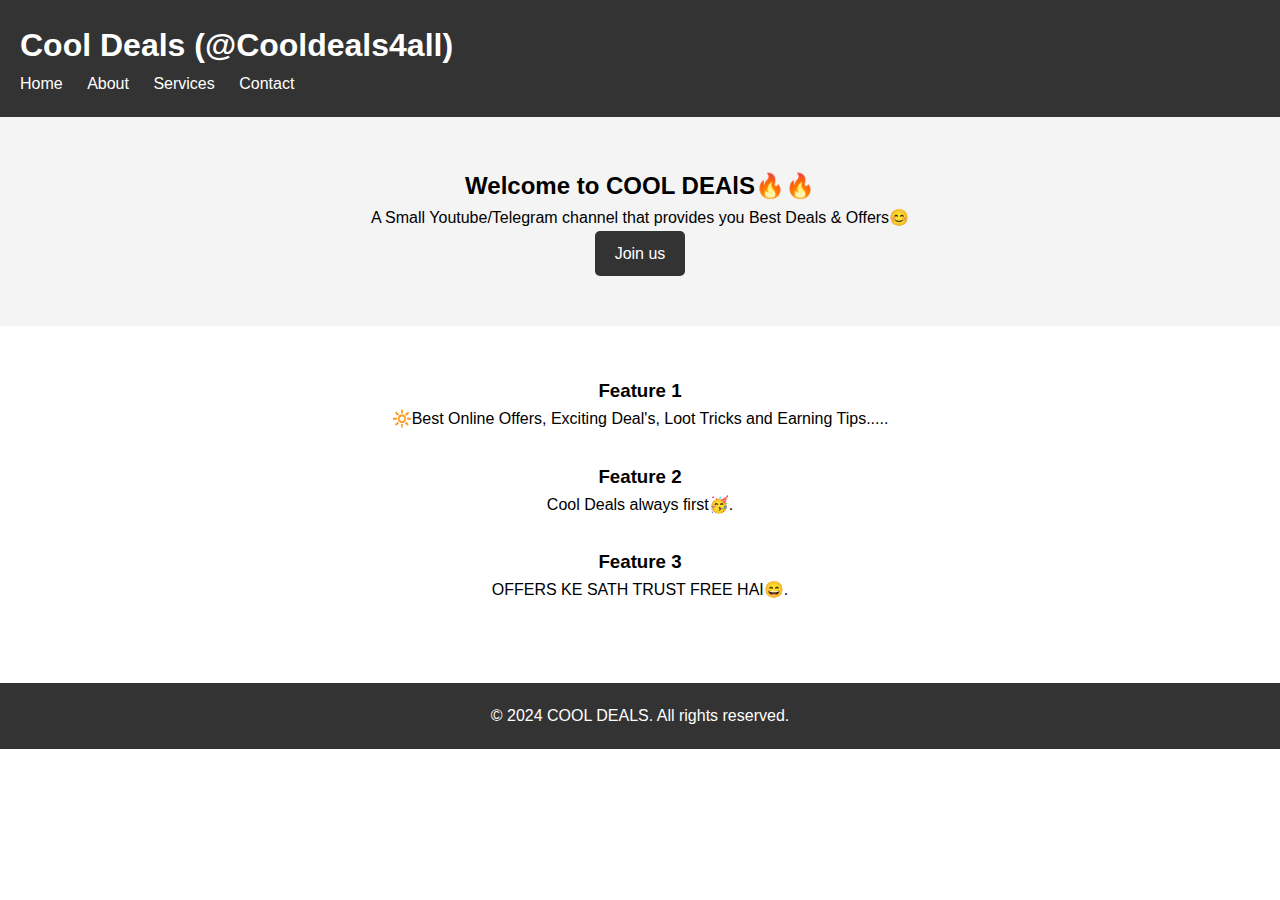
<file: Task-1_Landing Page/index.html>
<!DOCTYPE html>
<html lang="en">
<head>
    <meta charset="UTF-8">
    <meta name="viewport" content="width=device-width, initial-scale=1.0">
    <title>Landing Page</title>
    <link rel="stylesheet" href="styles.css">
</head>
<body>
    <header>
        <h1>Cool Deals (@Cooldeals4all)</h1>
        <nav>
            <ul>
                <li><a href="#">Home</a></li>
                <li><a href="#">About</a></li>
                <li><a href="#">Services</a></li>
                <li><a href="#">Contact</a></li>
            </ul>
        </nav>
    </header>

    <section class="hero">
        <h2>Welcome to COOL DEAlS🔥🔥</h2>
        <p>A Small Youtube/Telegram channel that provides you Best Deals & Offers😊</p>
        <a href="#" class="cta-btn">Join us</a>
    </section>

    <section class="features">
        <div class="feature">
            <h3>Feature 1</h3>
            <p>🔆Best Online Offers, Exciting Deal's, Loot Tricks and Earning Tips.....</p>
        </div>
        <div class="feature">
            <h3>Feature 2</h3>
            <p>Cool Deals always first🥳.</p>
        </div>
        <div class="feature">
            <h3>Feature 3</h3>
            <p>OFFERS KE SATH TRUST FREE HAI😄.</p>
        </div>
    </section>

    <footer>
        <p>&copy; 2024 COOL DEALS. All rights reserved.</p>
    </footer>
</body>
</html>
</file>
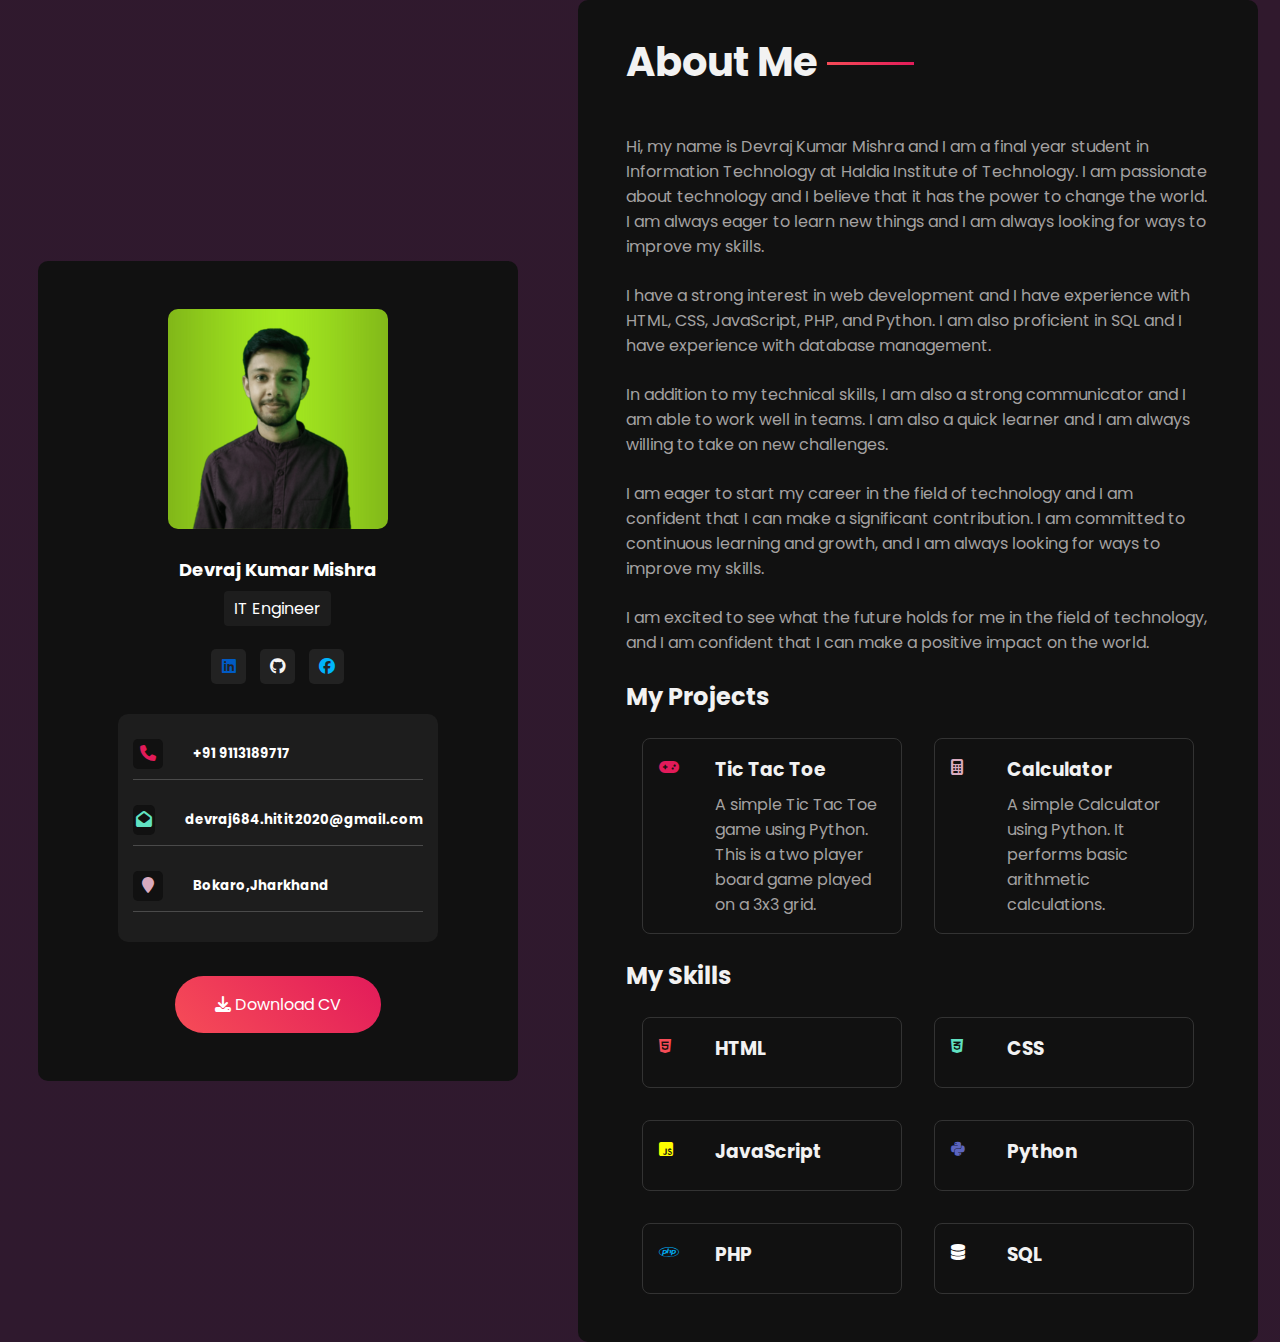
<file: Task-2_My Portfolio/index.html>
<!DOCTYPE html>
<html lang="en">

<head>
    <meta charset="UTF-8">
    <meta name="viewport" content="width=device-width, initial-scale=1.0">
    <title>Document</title>

    <link rel="stylesheet" href="style.css">

    <link rel="stylesheet" href="https://cdnjs.cloudflare.com/ajax/libs/font-awesome/6.4.2/css/all.min.css" />
</head>

<body>
    <div class="container">

        <!-- *****PROFILE SECTION***** -->

        <div class="profile_card">

            <div class="profile_pic">
                <img src="pic.png" alt="Devraj Profile Photo" />
            </div>

            <!-- *****PROFILE DETAILS SECTION***** -->

            <div class="profile_details">
                <div class="intro">
                    <h2>Devraj Kumar Mishra</h2>
                    <h4>IT Engineer</h4>

                    <!-- *****SOCIAL MEDIA SECTION***** -->
                    <div class="social">

                        <a href="https://www.linkedin.com/in/devraj-mishra-3659a5230/" style="color:var(--light-blue);">
                            <i class="fab fa-linkedin"></i>
                        </a>

                        <a href="https://github.com/Devrajkumarmishra" style="color:whitesmoke;">
                            <i class="fab fa-github"></i>
                        </a>

                        <a href="https://m.facebook.com/devrajkumar.mishra" style="color:var(--skyblue);">
                            <i class="fab fa-facebook"></i>
                        </a>

                    </div>

                </div>

                <!-- *****CONTACT SECTION***** -->
                <div class="contact_info">

                    <div class="row">
                        <div class="icon">
                            <i class="fa fa-phone" style="color:var(--dark-magenta);"></i>
                        </div>
                        <div class="content">
                            <h5>+91 9113189717</h5>
                            <!-- <h5></h5> -->
                        </div>
                    </div>

                    <div class="row">
                        <div class="icon">
                            <i class="fa fa-envelope-open" style="color:var(--light-green);"></i>
                        </div>
                        <div class="content">
                            <h5>devraj684.hitit2020@gmail.com</h5>
                            <!-- <h5></h5> -->
                        </div>
                    </div>

                    <div class="row">
                        <div class="icon">
                            <i class="fa fa-map-marker" style="color:var(--light-purple);"></i>
                        </div>
                        <div class="content">
                            <h5>Bokaro,Jharkhand</h5>
                            <!-- <h5></h5> -->
                        </div>
                    </div>
                </div>

                <!-- *****Resume Download Button***** -->
                <div>
                    <a href="https://drive.google.com/file/d/19tpDXlZ7DeUC9o4YhLyO6KaXWfxFehLa/view?usp=drivesdk"
                        target="_blank">
                        <button class="cv_btn" type="button"><i class="fa fa-download"></i> Download CV</button>
                    </a>
                </div>
            </div>
        </div>

        <!-- *****ABOUT SECTION***** -->
        <div class="about">
            <h1>About Me</h1>
            <p>
                Hi, my name is Devraj Kumar Mishra and I am a final year student in Information Technology at Haldia
                Institute of Technology. I am passionate about technology and I believe that it has the power to change
                the world. I am always eager to learn new things and I am always looking for ways to improve my skills.
            </p>

            <p>
                I have a strong interest in web development and I have experience with HTML, CSS, JavaScript, PHP, and
                Python. I am also proficient in SQL and I have experience with database management.
            </p>

            <p>
                In addition to my technical skills, I am also a strong communicator and I am able to work well in teams.
                I am also a quick learner and I am always willing to take on new challenges.
            </p>

            <p>
                I am eager to start my career in the field of technology and I am confident that I can make a
                significant contribution. I am committed to continuous learning and growth, and I am always looking for
                ways to improve my skills.
            </p>

            <p>
                I am excited to see what the future holds for me in the field of technology, and I am confident that I
                can make a positive impact on the world.
            </p>

            <h2>My Projects</h2>
            <div class="work">
                <div class="workbox">
                    <div class="icon">
                        <i class="fa-solid fa-gamepad" style="color:var(--dark-magenta);"></i>
                    </div>
                    <div class="desc ">
                        <a href="https://github.com/Devrajkumarmishra/Tic_Tac_Toe" target="_blank">
                            <h3>Tic Tac Toe</h3>
                        </a>
                        <p>A simple Tic Tac Toe game using Python. This is a two player board game played on a 3x3 grid. </p>
                    </div>
                </div>

                <div class="workbox">
                    <div class="icon">
                        <i class="fa-solid fa-calculator" style="color:var(--light-purple);"></i>
                    </div>
                    <div class="desc">
                        <a href="https://github.com/Devrajkumarmishra/Calculator" target="_blank">
                            <h3>Calculator</h3>
                        </a>

                        <p>A simple Calculator using Python. It performs basic arithmetic calculations.</p>
                    </div>
                </div>
            </div>

            <h2>My Skills</h2>
            <div class="work">
                <div class="workbox">
                    <div class="icon">
                        <i class="fa-brands fa-html5" style="color:var(--dark-pink);"></i>
                    </div>
                    <div class="desc">
                        <h3>HTML</h3>
                    </div>
                </div>

                <div class="workbox">
                    <div class="icon">
                        <i class="fa-brands fa-css3-alt" style="color:var(--light-green);"></i>
                    </div>
                    <div class="desc">
                        <h3>CSS</h3>
                    </div>
                </div>

                <div class="workbox">
                    <div class="icon">
                        <i class="fa-brands fa-square-js" style="color:yellow;"></i>
                    </div>
                    <div class="desc">
                        <h3>JavaScript</h3>
                    </div>
                </div>

                <div class="workbox">
                    <div class="icon">
                        <i class="fa-brands fa-python" style="color:var(--blue);"></i>
                    </div>
                    <div class="desc">
                        <h3>Python</h3>
                    </div>
                </div>

                <div class="workbox">
                    <div class="icon">
                        <i class="fa-brands fa-php" style="color:var(--skyblue);"></i>
                    </div>
                    <div class="desc">
                        <h3>PHP</h3>
                    </div>
                </div>
                <div class="workbox">
                    <div class="icon">
                        <i class="fa-solid fa-database" style="color:white;"></i>
                    </div>
                    <div class="desc">
                        <h3>SQL</h3>
                    </div>
                </div>
            </div>

        </div>

    </div>
</body>

</html>
</file>
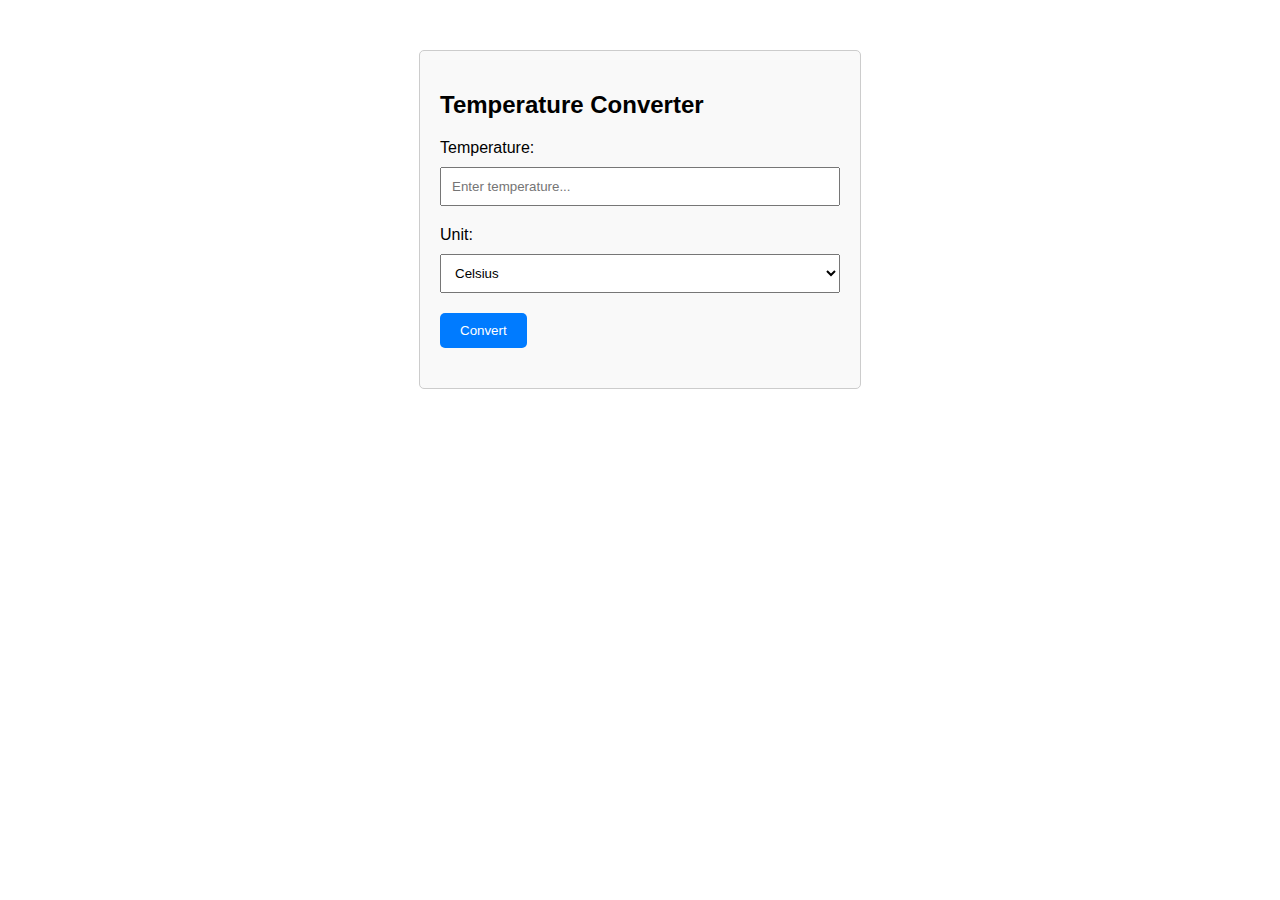
<file: Task-3_Temperature converter/dev.html>
<!DOCTYPE html>
<html lang="en">
<head>
  <meta charset="UTF-8">
  <meta name="viewport" content="width=device-width, initial-scale=1.0">
  <title>Temperature Converter</title>
  <style>
    body {
      font-family: Arial, sans-serif;
    }
    .container {
      max-width: 400px;
      margin: 50px auto;
      padding: 20px;
      border: 1px solid #ccc;
      border-radius: 5px;
      background-color: #f9f9f9;
    }
    label {
      display: block;
      margin-bottom: 10px;
    }
    input[type="text"] {
      width: 100%;
      padding: 10px;
      margin-bottom: 20px;
      box-sizing: border-box;
    }
    select {
      width: 100%;
      padding: 10px;
      margin-bottom: 20px;
      box-sizing: border-box;
    }
    button {
      padding: 10px 20px;
      background-color: #007bff;
      color: #fff;
      border: none;
      border-radius: 5px;
      cursor: pointer;
    }
    button:hover {
      background-color: #0056b3;
    }
    .result {
      margin-top: 20px;
    }
  </style>
</head>
<body>

<div class="container">
  <h2>Temperature Converter</h2>
  <label for="temperature">Temperature:</label>
  <input type="text" id="temperature" placeholder="Enter temperature...">
  
  <label for="unit">Unit:</label>
  <select id="unit">
    <option value="celsius">Celsius</option>
    <option value="fahrenheit">Fahrenheit</option>
  </select>
  
  <button onclick="convertTemperature()">Convert</button>
  
  <div class="result" id="result"></div>
</div>

<script>
  function convertTemperature() {
    var temperatureInput = document.getElementById("temperature").value;
    var unit = document.getElementById("unit").value;
    var convertedTemperature;
    
    if (unit === "celsius") {
      convertedTemperature = (parseFloat(temperatureInput) * 9/5) + 32;
      document.getElementById("result").innerHTML = temperatureInput + "°C is " + convertedTemperature.toFixed(2) + "°F";
    } else {
      convertedTemperature = (parseFloat(temperatureInput) - 32) * 5/9;
      document.getElementById("result").innerHTML = temperatureInput + "°F is " + convertedTemperature.toFixed(2) + "°C";
    }
  }
</script>

</body>
</html>
</file>
<file: Task-2_My Portfolio/style.css>
@import url('https://fonts.googleapis.com/css2?family=Poppins:wght@400;100;200;500&display=swap');

:root {
    --purple: #2f192e;
    --purple-light: #30192d;
    --dark-blue: #012677;
    --blue: #5c65c0;
    --skyblue: #00b4fc;
    --light-blue: #005bc5;
    --dark-pink: #f64c57;
    --dark-magenta: #e21b5a;
    --light-green: #61e2c2;
    --light-purple: #d9abbf;
}

* {
    box-sizing: border-box;
    padding: 0;
    margin: 0;
    text-decoration: none;
    font-family: 'Poppins', sans-serif;
}

html {
    scroll-behavior: smooth;
}

body {
    background: linear-gradient(45deg, var(--purple), var(--purple-light));
}

.container {
    display: flex;
    justify-content: space-around;
    align-items: center;
    min-height: 100%;
    width: 100%;
    flex-wrap: wrap;
    position: relative;
}

.profile_card {
    background: #111;
    width: 400px;
    padding: 3rem;
    border-radius: 10px;
    min-height: 400px;
    position: relative;
    color: #fff;
    margin: 15px;
    display: flex;
    justify-content: space-between;
    align-items: center;
    flex-direction: column;
}

.profile_card .proflie_pic {
    max-width: 20%;
    max-height: 20%;
    margin-top: 15px;
    overflow: hidden;
}

.profile_card .profile_pic img {
    border-radius: 10px;
}

.profile_card .profile_details {
    display: flex;
    flex-direction: column;
    justify-content: flex-start;
    align-items: center;
    width: 100%;
}

.profile_details .intro {
    display: flex;
    justify-content: center;
    align-items: center;
    flex-direction: column;
}

.profile_details .intro h2 {
    margin-top: 20px;
}

.profile_details .intro h4 {
    background: #1d1d1d;
    font-weight: 400;
    border-radius: 4px;
    padding: 5px 10px;
    margin: 8px;
}

.profile_details .intro .social {
    margin-top: 10px;
    margin-bottom: 25px;
}

.profile_details .intro .social i {
    /* color: #ddd; */
    font-size: 16px;
    background-color: #222;
    margin: 5px;
    height: 35px;
    width: 35px;
    line-height: 35px;
    text-align: center;
    border-radius: 5px;
    transition: 0.5s;
}

.profile_details .intro .social i:hover {
    transform: scale(1.2);
    border: 1px solid rgba(255, 255, 255, 0.3);
}

.profile_details .contact_info {
    background-color: #1d1d1d;
    padding: 15px;
    border-radius: 10px;
    width: 320px;
    margin-bottom: 15px;
}

.profile_details .contact_info .row {
    display: flex;
    justify-content: flex-start;
    gap: 30px;
    align-items: center;
    border-bottom: 1px solid rgba(255, 255, 255, 0.2);
    padding: 10px 0;
    margin-bottom: 15px;
}

.contact_info .row .icon {
    height: 30px;
    width: 30px;
    line-height: 30px;
    border-radius: 5px;
    background-color: #111;
    text-align: center;
    color: #fff;
    transition: 0.5s;
}

.row .icon:hover {
    transform: scale(1.2);
    border: 1px solid rgba(255, 255, 255, 0.1);
}

.row .contnent {
    min-width: 80%;
}

.row .contnent {
    font-size: 5px;
    /* font-weight: 100; */
}

.cv_btn {
    background: linear-gradient(45deg, #f64c57, #e21b5a);
    color: #fff;
    padding: 1rem 3rem;
    border-radius: 30px;
    border: none;
    margin-top: 1.2rem;
    font-size: 18px;
    font-weight: 400;
    cursor: pointer;
}

.cv_btn:hover {
    background: floralwhite;
    color: #e21b5a;
}

.about {
    background-color: #111;
    max-width: 900px;
    padding: 2rem 3rem;
    border-radius: 10px;
}

.about h1 {
    color: #f2f2f2;
    margin-bottom: 1.1rem;
    position: relative;
    display: inline-block;
    font-size: 3.5rem;
}

.about h1::after {
    position: absolute;
    content: "";
    top: 50%;
    right: -50%;
    width: 45%;
    height: 3px;
    background: linear-gradient(45deg, #f64c57, #e21b5a);
}

.about h2 {
    color: #f2f2f2;
    font-size: 1.7rem;
    margin: 0.5rem 0;
}

.about p {
    color: #a4a1a1;
    margin: 1.5rem 0;
}

.about .work {
    display: grid;
    grid-template-columns: 1fr 1fr;
    grid-template-rows: auto;
}

.work .workbox {
    display: flex;
    justify-content: space-between;
    border-radius: 8px;
    border: 1px solid #333;
    padding: 1rem;
    margin: 1rem;
}

/* .work .workbox .icon i{
    width:50px;
    height: 50px;
} */

.work .workbox .desc {
    width: 75%;
    color: #555;
}

.work .workbox .desc h3 {
    color: #f2f2f2;
    margin-bottom: 3px;
    padding-bottom: 5px;
}


.work .workbox .desc p {
    margin: 0;
    float: right;
}


@media screen and (max-width: 1344px){
    html {
        scroll-behavior: smooth;
    }

    .profile_card {
        width: 480px;
    }

    .profile_card .profile_details .intro h2 {
        font-size: 18px;
    }

    .cv_btn {
        font-size: 16px;
        padding: 1rem 2.5rem;
    }

    .about {
        max-width: 680px;
    }

    .about h1 {
        font-size: 2.5rem;
    }

    .about h2 {
        font-size: 1.5rem;
    }

    .about p {
        font-size: 1rem;
    }

    .about .work {
        grid-template-columns: 1fr 1fr;
    }
}
@media screen and (max-width: 560px) {

    html {
        scroll-behavior: smooth;
    }

    .profile_card {
        width: 380px;
    }

    .profile_card .profile_details .intro h2 {
        font-size: 18px;
    }

    .cv_btn {
        font-size: 14px;
        padding: 1rem 2.5rem;
    }

    .about {
        max-width: 650px;
    }

    .about h1 {
        font-size: 2.3rem;
    }

    .about h2 {
        font-size: 1rem;
    }

    .about p {
        font-size: 1rem;
    }

    .about .work {
        grid-template-columns: 1fr;
    }
}
    @media screen and (max-width: 400px) {

        html {
            scroll-behavior: smooth;
        }

        .profile_card {
            width: 340px;
        }

        .profile_card .profile_details .intro h2 {
            font-size: 16px;
        }

        .cv_btn {
            font-size: 14px;
            padding: 1rem 2.5rem;
        }

        .about {
            max-width: 420px;
        }

        .about h1 {
            font-size: 1.82rem;
        }

        .about h2 {
            font-size: 1rem;
        }

        .about p {
            font-size: 0.75rem;
        }

        .about .work {
            grid-template-columns: 1fr;
        }
    }
</file>
<file: Task-1_Landing Page/styles.css>
/* Reset default styles */
body, h1, h2, h3, p, ul, li {
    margin: 0;
    padding: 0;
}

/* Global styles */
body {
    font-family: Arial, sans-serif;
    line-height: 1.6;
}

header {
    background-color: #333;
    color: #fff;
    padding: 20px;
}

header h1 {
    margin: 0;
}

nav ul {
    list-style: none;
}

nav ul li {
    display: inline;
    margin-right: 20px;
}

nav ul li a {
    color: #fff;
    text-decoration: none;
}

.hero {
    text-align: center;
    padding: 50px 0;
    background-color: #f4f4f4;
}

.cta-btn {
    display: inline-block;
    padding: 10px 20px;
    background-color: #333;
    color: #fff;
    text-decoration: none;
    border-radius: 5px;
}

.features {
    padding: 50px 0;
    text-align: center;
}

.feature {
    margin-bottom: 30px;
}

footer {
    background-color: #333;
    color: #fff;
    text-align: center;
    padding: 20px 0;
}
</file>
